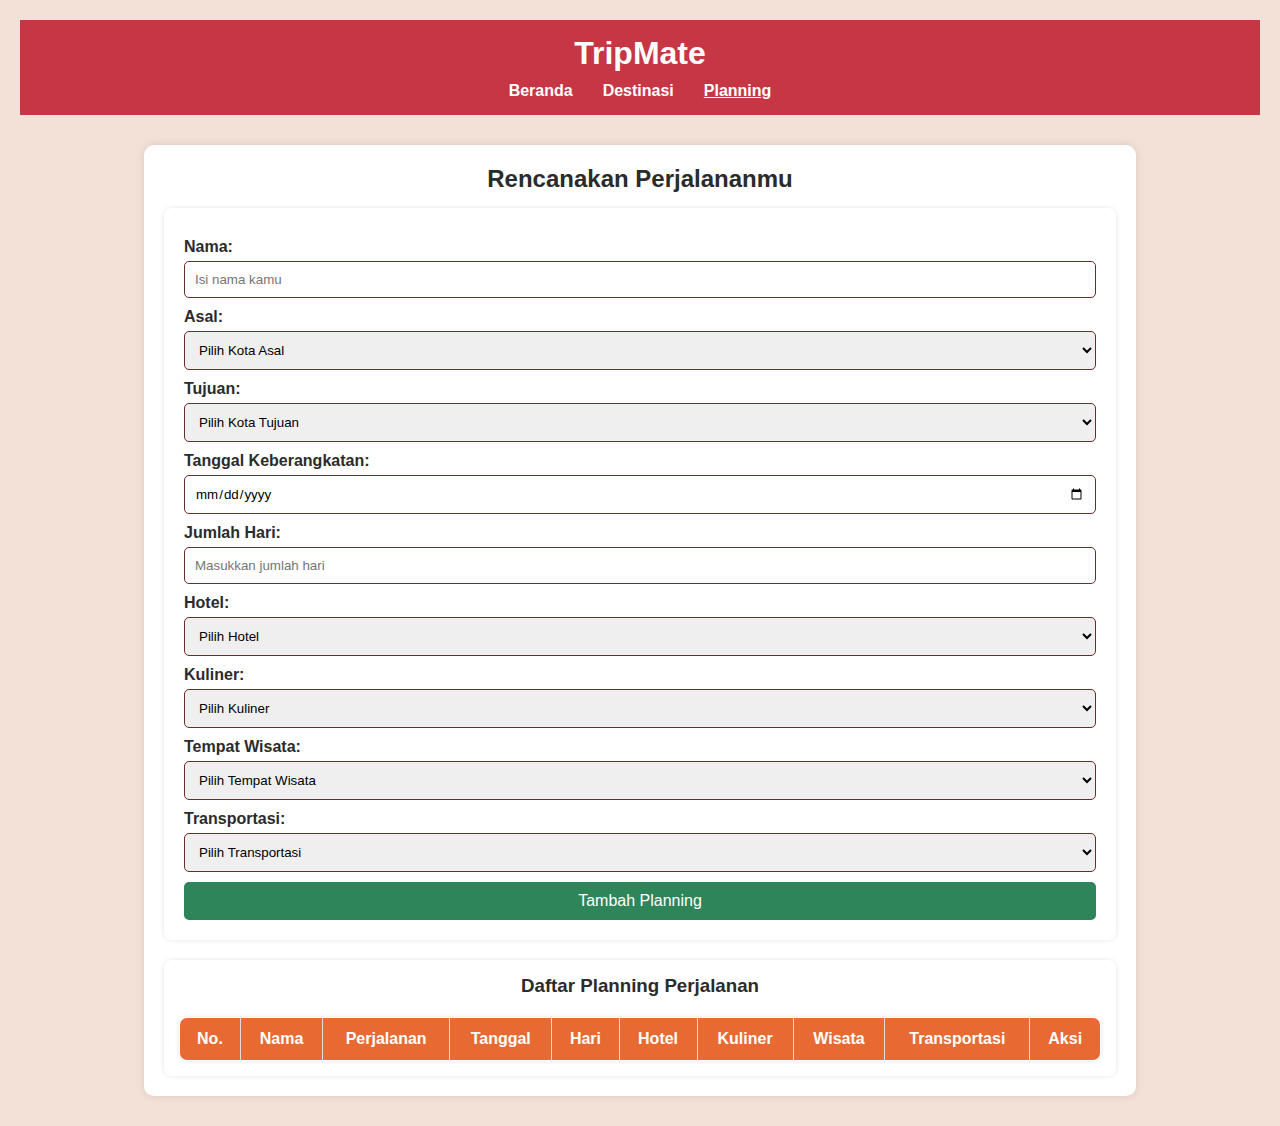
<file: planning.html>
<!DOCTYPE html>
<html lang="id">
<head>
    <meta charset="UTF-8">
    <meta name="viewport" content="width=device-width, initial-scale=1.0">
    <title>TripPlanner - Planning</title>
    <link rel="stylesheet" href="style.css">
</head>
<body>

    <!-- Navbar -->
    <header>
        <h1>TripMate</h1>
        <nav>
            <ul>
                <li><a href="index.html">Beranda</a></li>
                <li><a href="#">Destinasi</a></li>
                <li><a href="planning.html" class="active">Planning</a></li>
            </ul>
        </nav>
    </header>

    <!-- Planning Section -->
    <section class="planning">
        <h2>Rencanakan Perjalananmu</h2>
        
        <!-- Form Planning -->
        <div class="planning-form">
            <label for="user-name">Nama:</label>
            <input type="text" id="user-name" placeholder="Isi nama kamu" required>

            <label for="trip-origin">Asal:</label>
            <select id="trip-origin" required>
                <option value="">Pilih Kota Asal</option>
                <option value="Surabaya">Surabaya</option>
                <option value="Bali">Bali</option>
                <option value="Yogyakarta">Yogyakarta</option>
                <option value="Jakarta">Jakarta</option>
            </select>

            <label for="trip-destination">Tujuan:</label>
            <select id="trip-destination" required>
                <option value="">Pilih Kota Tujuan</option>
                <option value="Surabaya">Surabaya</option>
                <option value="Bali">Bali</option>
                <option value="Yogyakarta">Yogyakarta</option>
                <option value="Jakarta">Jakarta</option>
            </select>

            <label for="start-date">Tanggal Keberangkatan:</label>
            <input type="date" id="start-date" required>
            
            <label for="days">Jumlah Hari:</label>
            <input type="number" id="days" min="1" max="30" placeholder="Masukkan jumlah hari" required>
            
            <label for="hotel">Hotel:</label>
            <select id="hotel">
                <option value="">Pilih Hotel</option>
            </select>
            
            <label for="culinary">Kuliner:</label>
            <select id="culinary">
                <option value="">Pilih Kuliner</option>
            </select>
            
            <label for="destination">Tempat Wisata:</label>
            <select id="destination">
                <option value="">Pilih Tempat Wisata</option>
            </select>
            
            <label for="transportation">Transportasi:</label>
            <select id="transportation" required>
                <option value="">Pilih Transportasi</option>
                <option value="Pesawat">Pesawat</option>
                <option value="Kereta Api">Kereta Api</option>
                <option value="Kapal">Kapal</option>
                <option value="Bis">Bis</option>
            </select>

            <button id="addPlanningBtn">Tambah Planning</button>
        </div>

        <!-- Planning List in Table Format -->
        <div class="planning-container">
            <h3>Daftar Planning Perjalanan</h3>
            <table>
                <thead>
                    <tr>
                        <th>No.</th>
                        <th>Nama</th>
                        <th>Perjalanan</th>
                        <th>Tanggal</th>
                        <th>Hari</th>
                        <th>Hotel</th>
                        <th>Kuliner</th>
                        <th>Wisata</th>
                        <th>Transportasi</th>
                        <th>Aksi</th>
                    </tr>
                </thead>
                <tbody id="planning-list">
                    <!-- Data planning akan dimasukkan di sini oleh JavaScript -->
                </tbody>
            </table>
        </div>
    </section>

    <script src="script.js"></script>
</body>
</html>
</file>
<file: style.css>
/* Reset CSS */
* {
    margin: 0;
    padding: 0;
    box-sizing: border-box;
    font-family: 'Poppins', sans-serif;
}

/* Body Styling */
body {
    font-family: Arial, sans-serif;
    margin: 20px;
    background-color: #F3E0D6; /* Neutral Light */
}

/* Navbar Styling */
header {
    background-color: #C73645; /* Primary - Rust Red */
    color: white;
    padding: 15px 20px;
    text-align: center;
}

nav ul {
    list-style: none;
    display: flex;
    justify-content: center;
    margin-top: 10px;
    padding: 0;
}

nav ul li {
    margin: 0 15px;
}

nav ul li a {
    color: white;
    text-decoration: none;
    font-weight: bold;
}

nav ul li a.active {
    text-decoration: underline;
}

/* Section Styling */
.planning {
    width: 80%;
    margin: 30px auto;
    padding: 20px;
    background: white;
    border-radius: 10px;
    box-shadow: 0px 0px 10px rgba(0, 0, 0, 0.1);
}

h2, h3 {
    text-align: center;
    margin-bottom: 15px;
    color: #2B2B2B; /* Neutral Dark */
}

/* Form Styling */
.planning-form {
    background: white;
    padding: 20px;
    border-radius: 8px;
    box-shadow: 0px 0px 5px rgba(0, 0, 0, 0.1);
    margin-bottom: 20px;
}

.planning-form label {
    font-weight: bold;
    display: block;
    margin: 10px 0 5px;
    color: #2B2B2B; /* Neutral Dark */
}

.planning-form input,
.planning-form select {
    width: 100%;
    padding: 10px;
    margin-bottom: 10px;
    border: 1px solid #6A2E2A; /* Accent - Dark Redwood */
    border-radius: 5px;
    display: block;
}

.planning-form button {
    width: 100%;
    background-color: #2F855A; /* Confirm Button - Adventure Green */
    color: white;
    padding: 10px;
    border: none;
    border-radius: 5px;
    cursor: pointer;
    font-size: 16px;
    transition: background 0.3s;
}

.planning-form button:hover {
    background-color: #1E6A40; /* Darker Green */
}

/* Table Styling */
.planning-container {
    background: white;
    padding: 15px;
    border-radius: 8px;
    box-shadow: 0px 0px 5px rgba(0, 0, 0, 0.1);
    overflow-x: auto; /* Responsive Scroll */
}

table {
    width: 100%;
    border-collapse: collapse;
    background: white;
    border-radius: 8px;
    overflow: hidden;
    box-shadow: 0px 0px 5px rgba(0, 0, 0, 0.1);
    margin-top: 20px;
    min-width: 600px; /* Prevents table from shrinking */
}

table, th, td {
    border: 1px solid #6A2E2A; /* Accent - Dark Redwood */
}

th, td {
    padding: 12px;
    border: 1px solid #ddd;
    text-align: center;
    white-space: nowrap;
}

th {
    background-color: #E86A33; /* Secondary - Sunset Orange */
    color: white;
}

/* Buttons */
td button {
    padding: 6px 12px;
    border: none;
    cursor: pointer;
    font-size: 14px;
    border-radius: 5px;
    color: white;
    display: inline-block;
    margin: 2px;
    transition: all 0.3s;
}

/* Edit Button */
button.edit-btn {
    background-color: #FFA133; /* Warm Yellow */
}

button.edit-btn:hover {
    background-color: #D9821E; /* Darker shade */
    transform: scale(1.05);
}

/* Delete Button */
button.delete-btn {
    background-color: #B22222; /* Strong Red */
}

button.delete-btn:hover {
    background-color: darkred;
    transform: scale(1.05);
}

/* Confirm / Save Button */
button.confirm-btn {
    background-color: #2F855A; /* Adventure Green */
}

button.confirm-btn:hover {
    background-color: #1E6A40; /* Darker Green */
}

/* Responsive Design */
@media screen and (max-width: 768px) {
    .planning {
        width: 95%;
    }

    table {
        font-size: 14px;
        min-width: 100%;
    }

    th, td {
        padding: 8px;
    }

    td button {
        padding: 5px;
        font-size: 12px;
    }
}
</file>
